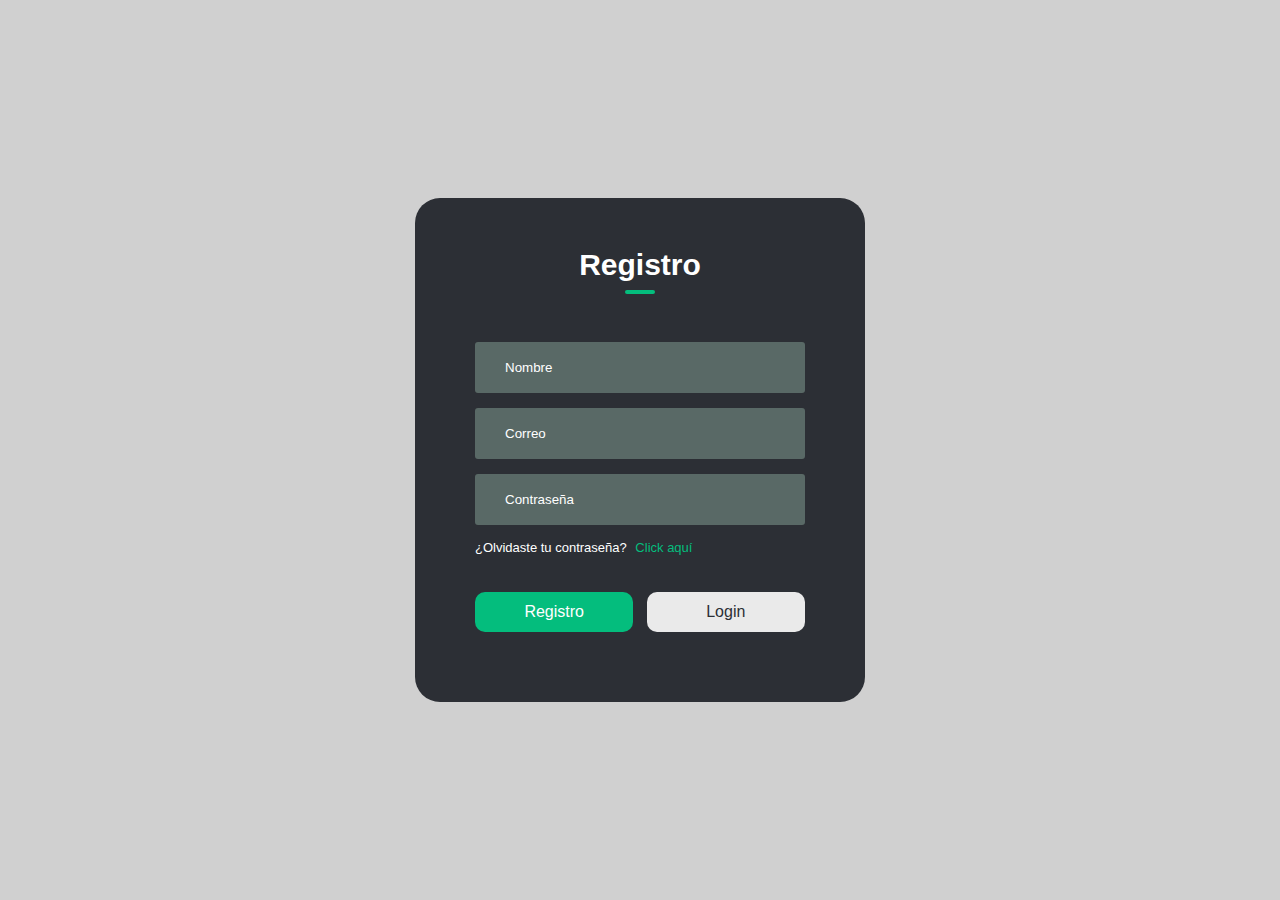
<file: Formulario1-HTML,CSS,JS/index.html>
<!DOCTYPE html>
<html lang="es">
<head>
    <meta charset="UTF-8">
    <meta http-equiv="X-UA-Compatible" content="IE=edge">
    <meta name="viewport" content="width=device-width, initial-scale=1.0">
    <title>Formulario1</title>
    <link rel="stylesheet" href="styles.css">
    <link rel="stylesheet" href="https://cdnjs.cloudflare.com/ajax/libs/font-awesome/6.4.0/css/all.min.css" integrity="sha512-iecdLmaskl7CVkqkXNQ/ZH/XLlvWZOJyj7Yy7tcenmpD1ypASozpmT/E0iPtmFIB46ZmdtAc9eNBvH0H/ZpiBw==" crossorigin="anonymous" referrerpolicy="no-referrer" />
</head>
<body>
    <div class="container">
        <div class="form-content">
            <h1 id="title">Registro</h1>
            <form>
                <div class="input-group">
                    <div class="input-field" id="nameInput">
                        <i class="fa-solid fa-user"></i>
                        <input type="text" placeholder="Nombre">
                    </div>
                    <div class="input-field">
                        <i class="fa-solid fa-envelope"></i>
                        <input type="email" placeholder="Correo">
                    </div>
                    <div class="input-field">
                        <i class="fa-solid fa-lock"></i>
                        <input type="password" placeholder="Contraseña">
                    </div>
                    <p>¿Olvidaste tu contraseña? <a href="#">Click aquí</a></p>
                </div>
                <div class="btn-field">
                    <button id="signUp" type="button">Registro</button>
                    <button id="logIn" type="button" class="disable">Login</button>
                </div>
            </form>
        </div>
    </div>

    <script src="app.js"></script>
</body>
</html>
</file>
<file: Formulario1-HTML,CSS,JS/styles.css>
/*GLOBAL*/
*{
    margin: 0;
    padding: 0;
    font-family: Arial, Helvetica, sans-serif;
    box-sizing: border-box;
    text-decoration: none;
}

/*CONTENEDOR*/
.container{
    width: 100%;
    height: 100vh;
    background-color: #D0D0D0;
    display: flex;
    align-items: center;
    justify-content: center;
}

/*FORMULARIO*/
.form-content{
    width: 100%;
    max-width: 450px;
    background-color: #2C2F35;
    padding: 50px 60px 70px;
    text-align: center;
    border-radius: 25px;
}
.form-content h1{
    font-size: 30px;
    margin-bottom: 60px;
    color: #FFF;
    position: relative;
}
.form-content h1:after{
    content: "";
    width: 30px;
    height: 4px;
    border-radius: 3px;
    background: #04BD7D;
    position: absolute;
    bottom: -12px;
    left: 50%;
    transform: translateX(-50%);
}
form p{
    color: #FFF;
    text-align: left;
    font-size: 13px;
}
form p a{
    color: #04BD7D;
    margin-left: 5px;
}

/*INPUTS*/
.input-field{
    background-color: #596966;
    margin: 15px 0;
    border-radius: 3px;
    display: flex;
    align-items: center;
    transition: max-height 0.5s;
    overflow: hidden;
}
.input-field i{
    margin-left: 15px;
    color:#04BD7D;
}
input{
    width: 100%;
    background: transparent;
    border: 0;
    outline: none;
    padding: 18px 15px;
    color: #FFF;
}
input::placeholder{
    color: #FFF;
}
.input-group{
    height: 250px;
}

/*BOTONES*/
.btn-field{
    width: 100%;
    display: flex;
    justify-content: space-between;
}
.btn-field button{
    flex-basis: 48%;
    font-size: 16px;
    background-color: #04BD7D;
    color: #FFF;
    height: 40px;
    border-radius: 10px;
    border: 0;
    outline: 0;
    cursor: pointer;
    transition: background 1s;
}
.btn-field button.disable{
    background-color: #EAEAEA;
    color: #2C2F35;
}
</file>
